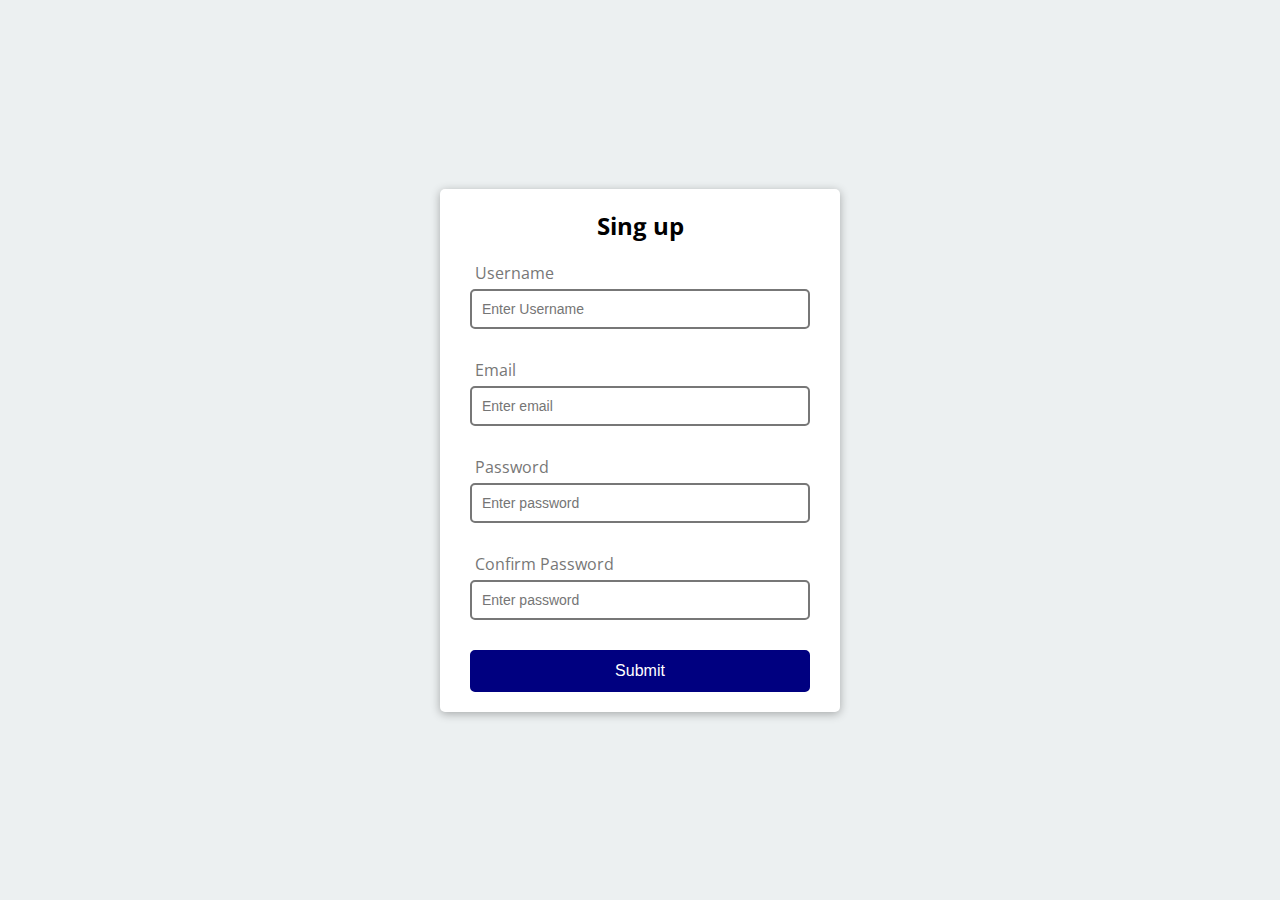
<file: project 1/index.html>
<!DOCTYPE html>
<html lang="en">

<head>
    <meta charset="UTF-8">
    <meta http-equiv="X-UA-Compatible" content="IE=edge">
    <meta name="viewport" content="width=device-width, initial-scale=1.0">
    <link rel="stylesheet" href="style.css">
    <title>HTML Form</title>
</head>

<body>

    <div class="container">
        <form  class="form" id="form">
            <h2>
                Sing up
            </h2>
            <div class="form-control ">
                <label for="username">Username</label>
                <input type="text" id="username" placeholder="Enter Username">
                <small>Error message</small>
            </div>
            <div class="form-control ">
                <label for="email">Email</label>
                <input type="text" id="email"  placeholder="Enter email">
                <small>Error message</small>
            </div>
            <div class="form-control">
                <label for="password">Password</label>
                <input type="password" id="password" placeholder="Enter password">
                <small>Error message</small>
            </div>
            <div class="form-control">
                <label for="password2">Confirm Password</label>
                <input type="password" id="password2"  placeholder="Enter password">
                <small>Error message</small>
            </div>
            <button>Submit</button>
        </form>
    </div>



    <script src="script.js"></script>
</body>

</html>
</file>
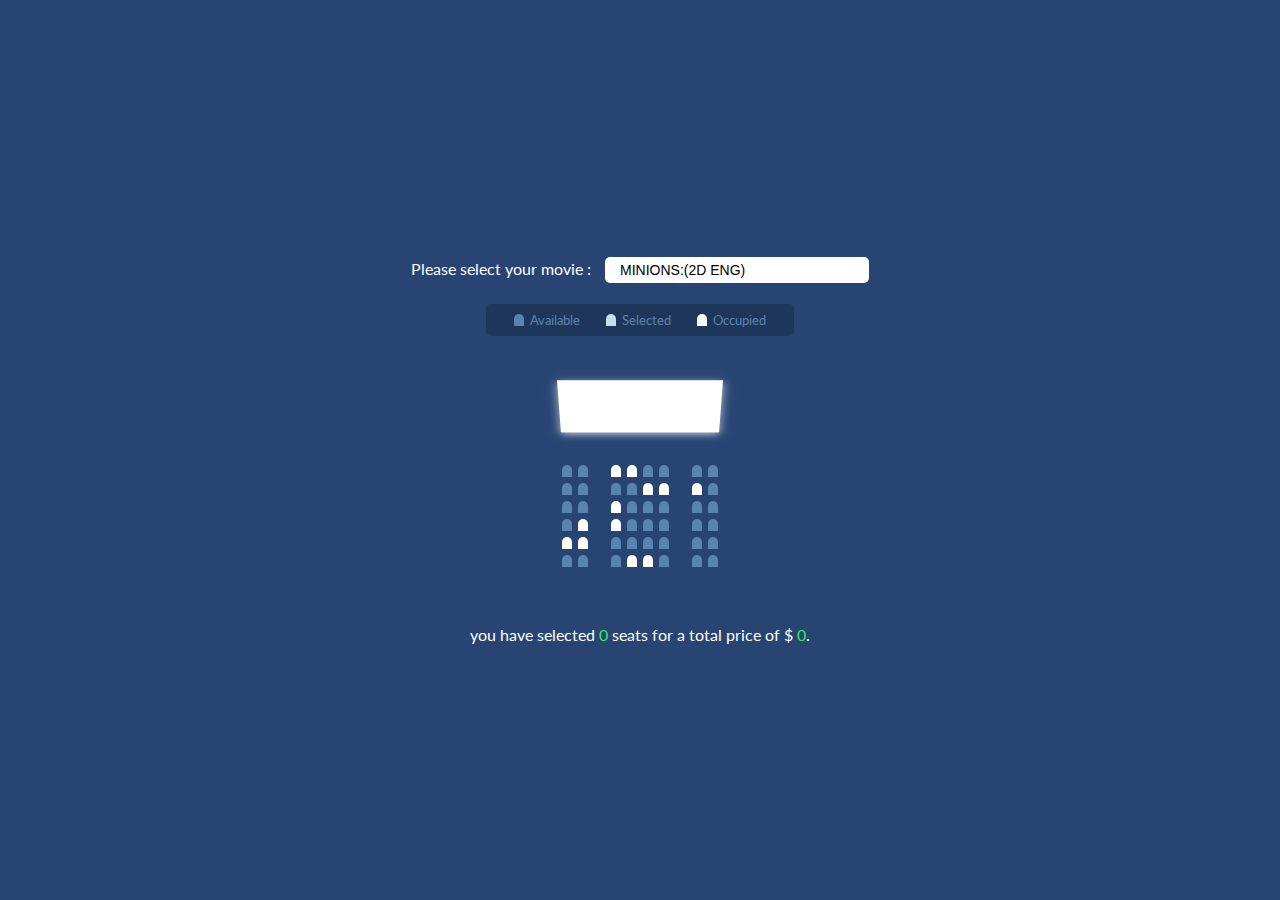
<file: project 2/index.html>
<!DOCTYPE html>
<html lang="en">

<head>
    <meta charset="UTF-8">
    <meta http-equiv="X-UA-Compatible" content="IE=edge">
    <meta name="viewport" content="width=device-width, initial-scale=1.0">
    <link rel="stylesheet" href="style.css">
    <title>Seat Selection</title>
</head>

<body>
    <div class="movie-container">
        <label for="movie">Please select your movie :</label>
        <select id="movie">
            <option value="10">MINIONS:(2D ENG)</option>
            <option value="15">QUAID-E-AZAM ZINDABAD</option>
            <option value="20">TOP GUN:MAVERICK (ENG)</option>
            <option value="12">BULLET TRAIN (ENG)</option>
            <option value="15">SPIDER-MAN:EXTENDED (2D ENG)</option>
        </select>
    </div>

    <ul class="showcase">
        <li>
            <div class="seat"></div>
            <small>Available</small>
        </li>
        <li>
            <div class="seat selected"></div>
            <small>Selected</small>
        </li>
        <li>
            <div class="seat occupied"></div>
            <small>Occupied</small>
        </li>
    </ul>

    <div class="container">
        <div class="screen"></div>
        <div class="row">
            <div class="seat"></div>
            <div class="seat"></div>
            <div class="seat occupied"></div>
            <div class="seat occupied"></div>
            <div class="seat"></div>
            <div class="seat"></div>
            <div class="seat"></div>
            <div class="seat"></div>
        </div>
        <div class="row">
            <div class="seat"></div>
            <div class="seat"></div>
            <div class="seat"></div>
            <div class="seat "></div>
            <div class="seat occupied"></div>
            <div class="seat occupied"></div>
            <div class="seat occupied"></div>
            <div class="seat"></div>
        </div>
        <div class="row">
            <div class="seat"></div>
            <div class="seat"></div>
            <div class="seat occupied"></div>
            <div class="seat"></div>
            <div class="seat"></div>
            <div class="seat"></div>
            <div class="seat"></div>
            <div class="seat"></div>
        </div>
        <div class="row">
            <div class="seat"></div>
            <div class="seat occupied"></div>
            <div class="seat occupied"></div>
            <div class="seat"></div>
            <div class="seat"></div>
            <div class="seat"></div>
            <div class="seat"></div>
            <div class="seat"></div>
        </div>
        <div class="row">
            <div class="seat occupied"></div>
            <div class="seat occupied"></div>
            <div class="seat"></div>
            <div class="seat"></div>
            <div class="seat"></div>
            <div class="seat"></div>
            <div class="seat"></div>
            <div class="seat"></div>
        </div>
        <div class="row">
            <div class="seat"></div>
            <div class="seat"></div>
            <div class="seat"></div>
            <div class="seat occupied"></div>
            <div class="seat occupied"></div>
            <div class="seat"></div>
            <div class="seat"></div>
            <div class="seat"></div>
        </div>
    </div>

    <p class="text">
        you have selected <span id="counter">0</span> seats for a total price of $ <span id="total">0</span>.
    </p>
    <script src="script.js"></script>
</body>

</html>
</file>
<file: project 1/style.css>
@import url('https://fonts.googleapis.com/css2?family=Open+Sans&display=swap');

:root {
    --success-color : green;
    --error-color : red;
}

* {
    box-sizing: border-box;
}

body {
    background-color: #ecf0f1;
    font-family: 'Open Sans', sans-serif;
    display: flex;
    align-items: center;
    justify-content: center;
    min-height: 100vh;
    margin: 0;
}

.container {
    background-color: #ffff;
    border-radius: 5px;
    box-shadow: 0 2px 10px rgba(0, 0, 0, 0.3);
    width: 400px;
}
h2 {
    text-align: center;
    margin: 0 0 20px;
}

.form {
    padding: 20px 30px;
}

.form-control {
    margin-bottom: 10px;
    padding-bottom: 20px;
    position: relative;
}

.form-control label {
    color: #777;
    display: block;
    margin: 5px;
}

.form-control input {
    border: 2px solid #777;
    border-radius: 5px;
    display: block;
    width: 100%;
    padding: 10px;
    font-size: 14px;
}

.form-control input:focus {
    outline: 0;
    border-color: #777;
}

.form-control.success input{
    border-color: var(--success-color);
}

.form-control.error input{
    border-color: var(--error-color);
}

.form-control small{
    color: var(--error-color);
    position: absolute;
    bottom: 0;
    left: 0;
    visibility: hidden;
}

.form-control.error small{
    visibility: visible;
}

.form button{
    cursor: pointer;
    background-color: navy;
    width: 100%;
    border: 2px solid navy;
    border-radius: 5px;
    padding: 10px;
    font-size: 16px;
    display: block;
    color: #ffff;
}
</file>
<file: project 2/style.css>
@import url('https://fonts.googleapis.com/css2?family=Lato&display=swap');

* {
    box-sizing: border-box;
}

body {
    background-color: #274472;
    color: #FFFF;
    display: flex;
    flex-direction: column;
    align-items: center;
    justify-content: center;
    height: 100vh;
    margin: 0;
    font-family: 'Lato', sans-serif;
}

.movie-container {
    margin: 5px 0;
}

.movie-container select {
    background-color: #FFFF;
    border: 0;
    border-radius: 5px;
    margin-left: 10px;
    padding: 5px 15px 5px 15px;
    appearance: none;
    -moz-appearance: none;
    -webkit-appearance: none;
    font-size: 14px;
}

.seat {
    background-color: #5885AF;
    height: 12px;
    width: 10px;
    margin: 3px;
    border-top-left-radius: 5px;
    border-top-right-radius: 5px;
}

.seat.selected {
    background-color: #C3E0E5;
}

.seat.occupied {
    background-color: #ffff;
}

.seat:nth-of-type(2) {
    margin-right: 20px;
}

.seat:nth-last-of-type(2) {
    margin-left: 20px;
}

.seat:not(.occupied):hover {
    cursor: pointer;
    transform: scale(1.25);
}

.showcase .seat:not(.occupied):hover {
    cursor: default;
    transform: scale(1);
}

.showcase {
    background-color: rgba(0, 0, 0, 0.2);
    padding: 5px 15px;
    border-radius: 5px;
    list-style-type: none;
    display: flex;
    justify-content: space-between;
    color: #5885AF;
}

.showcase li {
    display: flex;
    align-items: center;
    justify-content: center;
    margin: 0 10px;
}

.showcase li small {
    margin: 3px;

}

.row {
    display: flex;
}

.screen {
    background-color: #FFFF;
    height: 70px;
    width: 100%;
    margin: 20px 0;
    transform: rotateX(-45deg);
    box-shadow: 0 3px 10px rgba(255, 2555, 255, 0.7);
}

.container {
    perspective: 1000px;
    margin-bottom: 50px;
}

p.text {
    margin: 5px 0;
}

p.text span {
    color: rgb(51, 238, 91);
}
</file>
